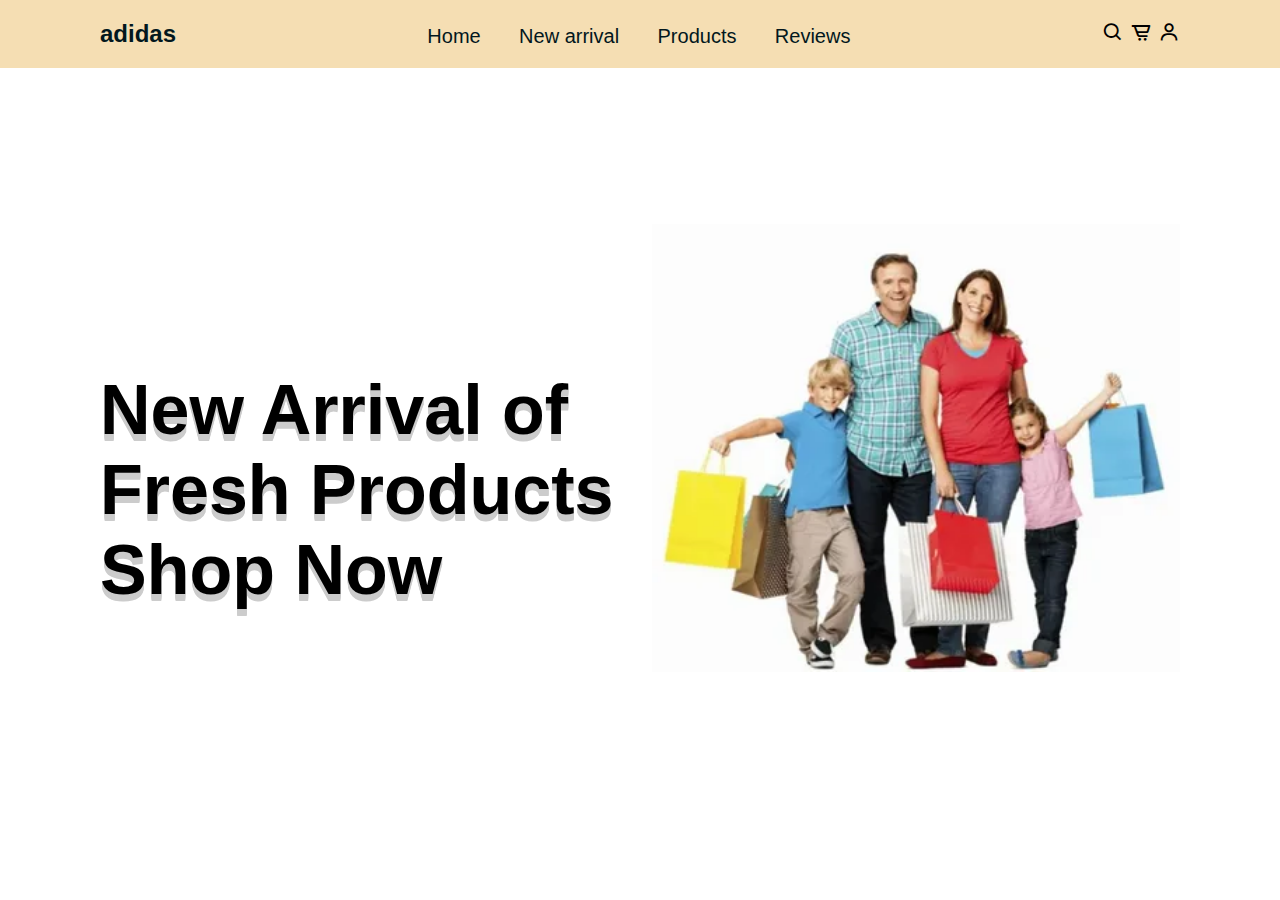
<file: index.html>
<!DOCTYPE html>
<html lang="en">
<head>
    <meta charset="UTF-8">
    <meta name="viewport" content="width=device-width, initial-scale=1.0">
    <title>E-commercre website</title>
    <link rel="stylesheet" href="style.css">
    <link rel="stylesheet" href="https://cdn.jsdelivr.net/npm/boxicons@latest/css/boxicons.min.css">
    <link href="https://cdn.jsdelivr.net/npm/bootstrap@5.3.2/dist/css/bootstrap.min.css" rel="stylesheet" 
    integrity="sha384-T3c6CoIi6uLrA9TneNEoa7RxnatzjcDSCmG1MXxSR1GAsXEV/Dwwykc2MPK8M2HN" crossorigin="anonymous">
</head>
<body>
        <header>
        <a href="#" class="logo"><h2>adidas</h2></a>
        <ul class="navbar">
        <li class="nav-item">
        <a class="nav-link active" href="index.html">Home</a></li>
        <li class="nav-item">
        <a class="nav-link active" href="new arrival.html">New arrival</a></li>
        <li class="nav-item">
        <a class="nav-link active" href="products.html">Products</a></li>
        <li class="nav-item">
        <a class="nav-link active" href="reviews.html">Reviews</a></li></ul>

        <ul class="Menu-navbar">
        <li class="Menu-nav-item">
        <a class="nav-link" href="index.html">Home</a></li>
        <li class="Menu-nav-item">
        <a class="nav-link" href="new arrival.html">New arrival</a></li>
        <li class="Menu-nav-item">
        <a class="nav-link" href="products.html">Products</a></li>
        <li class="Menu-nav-item">
        <a class="nav-link" href="reviews.html">Reviews</a></li></ul>

        <div class="header-icons">
        <i class='bx bx-search' id="search-icon"></i>
        <i class='bx bx-cart-alt' id="cart-icon"></i>
        <i class='bx bx-user' id="user-icon"></i>
        <i class='bx bx-menu' id="menu-icon"></i>
        </div>
        <div class="search-box">
        <input type="search" name="" id="" placeholder="Search Here...">
        </div>
        <!--box1-->
        <div class="cart">
        <div class="box">
        <img src="./card images.webp" alt="">
        <div class="text">
        <h3>T-shirt 14A</h3>
        <span>$50.05</span>
        <span>x1</span>
        </div>
        <i class='bx bxs-trash-alt' ></i>
        </div>
        <!--box2-->
        <div class="box">
        <img src="./card images.webp" alt="">
        <div class="text">
        <h3>T-shirt 14A</h3>
        <span>$50.05</span>
        <span>x1</span>
        </div>
        <i class='bx bxs-trash-alt' ></i>
        </div>
        <h2>Total: $100.10</h2>
        <a href="#" class="btn">Checkout</a>

        </div>
        <!--user-->
        <div class="user">
        <h2>Login Now</h2>
        <input type="email" placeholder="Your Email...">
        <input type="password" name="" id="" placeholder="Password">
        <input type="submit" value="Login" class="login-btn">
        <p>Forget Password <a href="#">Reset Now</a></p>
        <p>Don't have account <a href="#">create one</a></p>
        </div>
        </header>
        <!---home-->
        <section class="home" id="home">
        <div class="home-text">
        <h1>New Arrival of <br>Fresh Products<br>Shop Now</h1>
        <!-- <button class="btn">Shop Now</button> -->
        </div>
        <div class="home-img">
        <img src="./Home images 1.webp"alt="">
        </div>
        </section>
        <script src="https://cdn.jsdelivr.net/npm/bootstrap@5.3.2/dist/js/bootstrap.bundle.min.js"
        integrity="sha384-C6RzsynM9kWDrMNeT87bh95OGNyZPhcTNXj1NW7RuBCsyN/o0jlpcV8Qyq46cDfL" crossorigin="anonymous"></script>
        <script src="index.js"></script>
    </body>
</html>
</file>
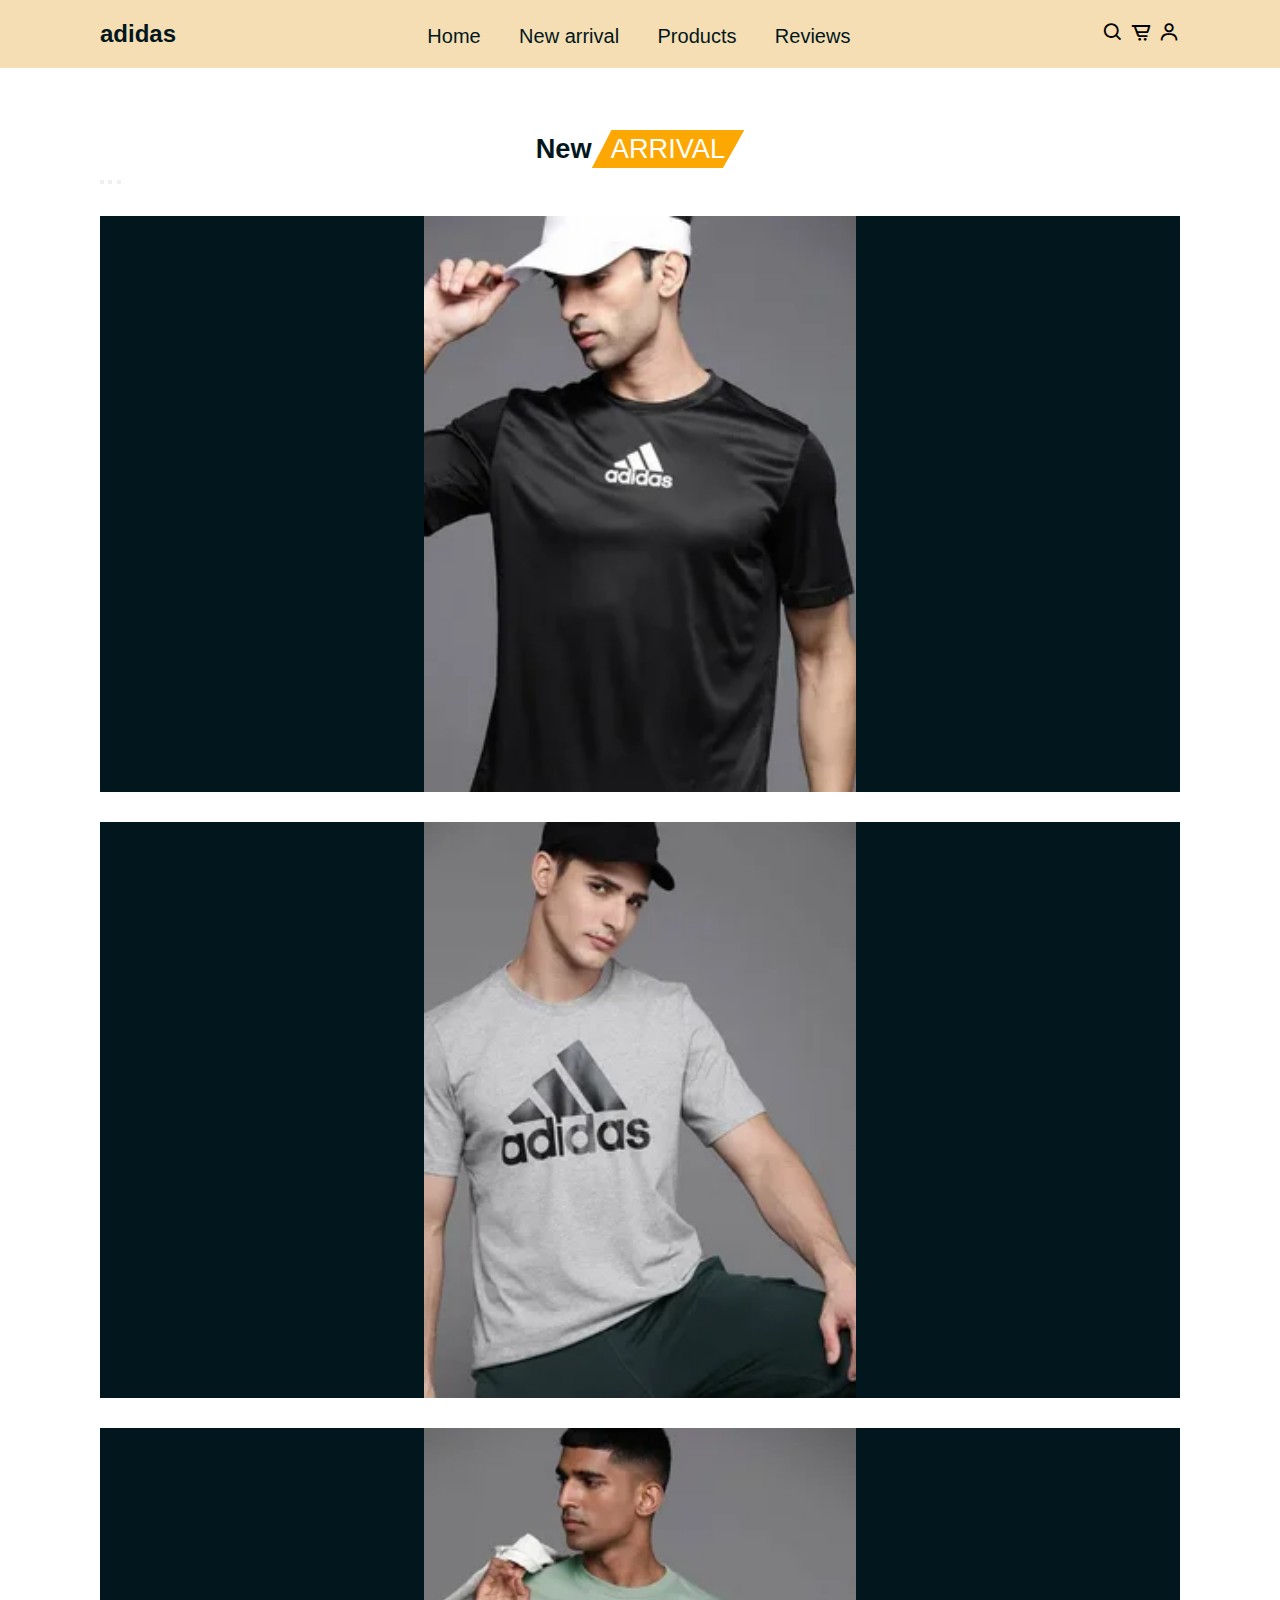
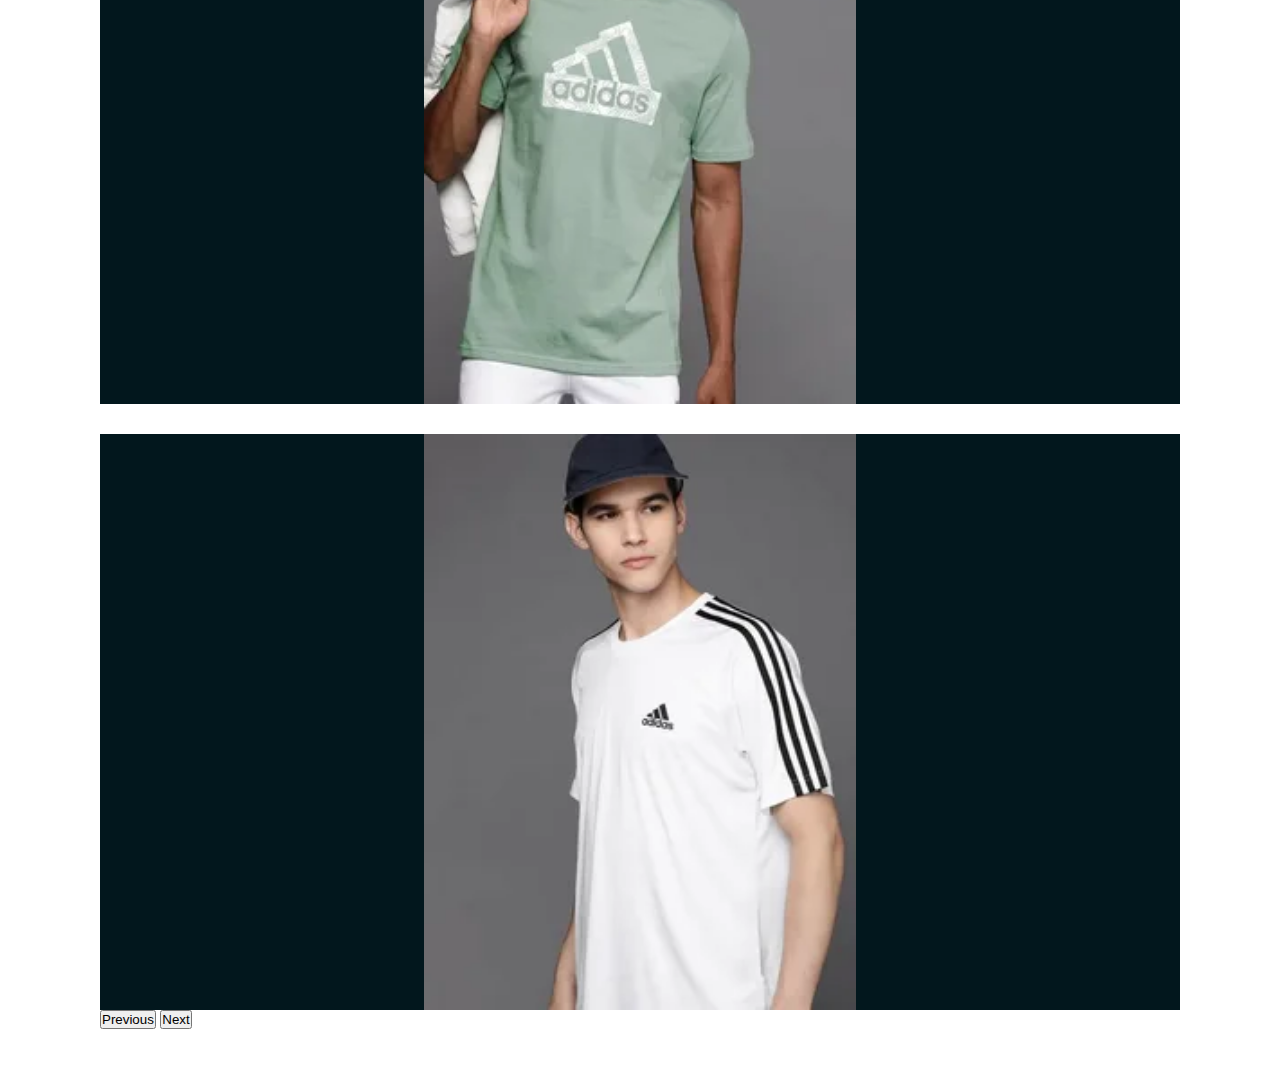
<file: new arrival.html>
<!DOCTYPE html>
<html lang="en">
<head>
    <meta charset="UTF-8">
    <meta name="viewport" content="width=device-width, initial-scale=1.0">
    <title>New arrival</title>
    <link rel="stylesheet" href="style.css">
    <link rel="stylesheet" href="https://cdn.jsdelivr.net/npm/boxicons@latest/css/boxicons.min.css">
    <link href="https://cdn.jsdelivr.net/npm/bootstrap@5.3.2/dist/css/bootstrap.min.css" rel="stylesheet" 
    integrity="sha384-T3c6CoIi6uLrA9TneNEoa7RxnatzjcDSCmG1MXxSR1GAsXEV/Dwwykc2MPK8M2HN" crossorigin="anonymous">
</head>
<body>
    <header>
        <a href="#" class="logo"><h2>adidas</h2></a>
        <ul class="navbar">
        <li class="nav-item">
        <a class="nav-link active" href="index.html">Home</a></li>
        <li class="nav-item">
        <a class="nav-link active" href="new arrival.html">New arrival</a></li>
        <li class="nav-item">
        <a class="nav-link active" href="products.html">Products</a></li>
        <li class="nav-item">
        <a class="nav-link active" href="reviews.html">Reviews</a></li></ul>

        <ul class="Menu-navbar">
            <li class="Menu-nav-item">
            <a class="nav-link" href="index.html">Home</a></li>
            <li class="Menu-nav-item">
            <a class="nav-link" href="new arrival.html">New arrival</a></li>
            <li class="Menu-nav-item">
            <a class="nav-link" href="products.html">Products</a></li>
            <li class="Menu-nav-item">
            <a class="nav-link" href="reviews.html">Reviews</a></li></ul>
    

        <div class="header-icons">
            <i class='bx bx-search' id="search-icon"></i>
            <i class='bx bx-cart-alt' id="cart-icon"></i>
            <i class='bx bx-user' id="user-icon"></i>
            <i class='bx bx-menu' id="menu-icon" ></i>
        </div>
        <div class="search-box">
        <input type="search" name="" id="" placeholder="Search Here...">
        </div>
        </header>
        <!--new arrival-->
        <section class="new" id="new arrival">
            <div class="heading">
            <h1>New<span>Arrival</span></h1>
            </div>
            <div id="carouselIndicators" class="carousel slide">
            <div class="carousel-indicators">
            <button type="button" data-bs-target="#carouselIndicators" data-bs-slide-to="0" class="active" aria-current="true"
            aria-label="Slide 1"></button>
            <button type="button" data-bs-target="#carouselIndicators" data-bs-slide-to="1" aria-label="Slide 2"></button>
            <button type="button" data-bs-target="#carouselIndicators" data-bs-slide-to="2" aria-label="Slide 3"></button>
            </div>
            <div class="carousel-inner">
            <div class="carousel-item active">
            <img src="/carousel images 1.webp" class="d-block" alt="...">
            </div>
            <div class="carousel-item">
            <img src="/carousel images 2.webp" class="d-block" alt="...">
            </div>
            <div class="carousel-item">
            <img src="/carousel images 3.webp" class="d-block" alt="...">
            </div>
            <div class="carousel-item">
            <img src="/carousel images 4.webp" class="d-block" alt="...">
            </div>
            </div>
            <button class="carousel-control-prev" type="button" data-bs-target="#carouselIndicators" data-bs-slide="prev">
            <span class="carousel-control-prev-icon" aria-hidden="true"></span>
            <span class="visually-hidden">Previous</span>
            </button>
            <button class="carousel-control-next" type="button" data-bs-target="#carouselIndicators" data-bs-slide="next">
            <span class="carousel-control-next-icon" aria-hidden="true"></span>
            <span class="visually-hidden">Next</span>
            </button>
            </div>
            </section>
       <script src="https://cdn.jsdelivr.net/npm/bootstrap@5.3.2/dist/js/bootstrap.bundle.min.js"
       integrity="sha384-C6RzsynM9kWDrMNeT87bh95OGNyZPhcTNXj1NW7RuBCsyN/o0jlpcV8Qyq46cDfL" crossorigin="anonymous"></script>
    <script src="index.js"></script>
   </body>
</html>
</file>
<file: style.css>
*{
    font-family: 'Poppins', sans-serif;
    margin: 0;
    padding: 0;
    box-sizing: border-box;
    list-style: none;
    text-decoration: none;
    scroll-behavior: smooth;
    scroll-padding-top: 2rems;
}
#home{
    background-color: white;
}
:root{
    --main-color:#fda702;
    --second-color:#ebeff2;
    --text-color:#02171d;
    --bg-color:#fff;
    --box-shadow: 2px 2px 10px 4px rgb(14 55 54 / 15%);
}
html::-webkit-scrollbar-thumb{
    width:0.5rem;
}
html::-webkit-scrollbar-track{
    background: var(--text-color);
    border-radius: 5rem;
}
.home-text{
    margin-top: 95px;
}
.home-text .btn{
    margin-left: 140px;
    margin-top: 40px;
    font-size: 23px;
    font-weight: 600px;
    background:#02171d;
    color: white;
}
.home .home-text .btn:hover{
    /* letter-spacing: 2px;
    transition: 0.s; */
    background-color:#fda702;
    color: white;
}
.btn{
    padding: 0.7rem,1.2rem;
    background: var(--main-color);
    color: var(--bg-color);
    font-weight: 500;
    display: inline-block;
    text-transform: uppercase;
    /* clip-path: polygon(100% 0,93% 50%,86% 99%,0% 100%,7% 47%,13% 0%); */
}
img {
    width:100%;
}
section{
    padding: 50px 100px;
}
header{
    position: fixed;
    width: 100%;
    top: 0;
    right: 0;
    z-index: 1000;
    display: flex;
    align-items: center;
    justify-content: space-between;
    padding: 20px 100px;
    transition: 0.5s linear;
    background-color: wheat;
    
}
header.shadow{
    background: var(--bg-color);
    box-shadow: 0 0 4px rgb(14 55 54 / 15%);
}
.logo{
    display: flex;
    align-items: center;
    font-size: 1rem;
    font-weight: 600;
    column-gap: 0.2rem;
    color: var(--text-color);
}
.logo .bx{
    font-size: 24px;
    color: var(--main-color);
}
.navbar{
    display: flex;
    column-gap: 2.4rem;
}
.navbar .nav-item{
    margin-top: 5px;
}
.navbar a{
    font-size: 20px;
    font-weight: 500;
    color: var(--text-color);
}
.navbar a:hover{
    color: var(--main-color);
}
.Menu-navbar{
    position: absolute;
    top: 110%;
    right: -100%;
    background: var(--bg-color);
    box-shadow: var(--box-shadow);
    padding: 20px;
    border-radius: 0.5rem;
    width: 230px;
    height: 300px; 
}
.Menu-navbar.active{
    right: 1rem;
    transition: 0.2s;
}
.Menu-nav-item{
    padding-top: 1.8rem;
    text-align: center;
    font-weight: 500;
    font-size: 1.2rem;
}
.Menu-nav-item a:hover{
    color: #fda702;
}
.header-icons{
    font-size: 22px;
    cursor: pointer;
    z-index: 10000;
}
#menu-icon{
    display: none;
}
.search-box input{
    padding: 10px;
    border: none;
    outline: none;
    border-radius: 0.5rem;
    width: 280px;
    box-shadow: var(--box-shadow);
}
.search-box{
    position: absolute;
    top: 110%;
    right: -100%;
}
.search-box.active{
    right: 1rem;
    transition: 0.2s;
}
.cart{
    position: absolute;
    top: 110%;
    right: -100%;
    display: flex;
    flex-direction: column;
    align-items: center;
    row-gap: 0.5rem;
    background: var(--bg-color);
    padding: 20px;
    border-radius: 0.5rem;
    box-shadow: var(--box-shadow);
}
.cart img{
    width: 100px;
}
.cart .box{
    display: flex;
    align-items: center;
    column-gap: 2rem;
}
.cart .box .text h3{
    font-size: 1rem;
}
.cart .box .bx{
    font-size: 24px;
}
.cart .box .bx:hover{
    color: var(--main-color);
}
.cart h2{
    font-size: 1.1rem;
    font-weight: 600;
}
.cart.active{
    right: 1rem;
    transition: 0.2s;
}
.user{
    position: absolute;
    right: -100%;
    top: 110%;
    display: flex;
    flex-direction: column;
    align-items: center;
    row-gap: 0.5rem;
    background: var(--bg-color);
    padding: 20px;
    border-radius: 0.5rem;
    box-shadow: var(--box-shadow);
}
.user h2{
    font-size: 1.2rem;
    color: var(--text-color);
}
.user .login-btn{
    background: var(--main-color);
    color: var(--bg-color);
    font-size: 1rem;
    text-transform: uppercase;
    font-weight: 500;
    cursor: pointer;
}
.user .login-btn:hover{
    background: var(--text-color);
}
.user input{
    border: none;
    outline: none;
    background: var(--second-color);
    padding: 10px;
    border-radius: 0.5rem;
    width: 100%;
}
.user p{
    font-size: 0.938rem;
}
.user a{
    text-decoration: underline;
    color: var(--main-color);
}
.user.active{
    right: 1rem;
    transition: 0.2s;
}
.home{
    width: 100%;
    min-height: 100vh;
    display: grid;
    grid-template-columns: repeat(auto-fit,minmax(17rem,1fr));
    align-items: center;
    gap: 1.5rem;
    background: var(--second-color);
}
.home-text span{
    font-weight: 600;
    text-transform: uppercase;
}
.home-text h1{
    font-size: 70px;
    margin-bottom: 1rem;
    font-family: Verdana, Geneva, Tahoma, sans-serif;
    text-shadow: 0px 1px 0px #ccc,
                 0px 2px 0px #ccc,
                 0px 3px 0px #ccc,
                 0px 4px 0px #ccc,
                 0px 5px 0px #ccc,
                 0px 6px 0px #ccc,
                 0px 7px 0px #ccc;
}
.heading{
    text-align: center;
    margin-top: 80px;
}
.heading h1{
    font-size: 1.7rem;
    font-weight: 600;
    text-transform: capitalize;
    color: var(--text-color);
}
.heading span{
    padding: 0.2rem 1.2rem;
    background: var(--main-color);
    color: var(--bg-color);
    font-weight: 500;
    display: inline-block;
    text-transform: uppercase;
    clip-path: polygon(100% 0,93% 50%,86% 99%,0% 100%,7% 47%,13% 0%);
}
.d-block{
    height: 40%;
    width: 40%;
    display: block;
    margin-left: auto;
    margin-right: auto;
}
.carousel-item{
    background-color: #02171d;
    margin-top: 30px;
}
.product-container {
    display: grid;
    grid-template-columns: repeat(auto-fit,minmax(240px,auto));
    gap: 1rem;
    margin-top: 2rem;
}
.product-container .box{
    position: relative;
    padding: 10px;
    box-shadow: var(--box-shadow);
}
.product-container .box .content h2{
    font-size: 1.2rem;
    font-weight: 600;
}
.product-container .box .content .stars .bx{
    color: var(--main-color);
}
.product-container .box .bx-cart-alt{
    position: absolute;
    bottom: 0;
    right: 0;
    padding: 10px;
    font-size: 24px;
    background: var(--main-color);
    color: var(--bg-color);
}
.product-container .box .bx-cart-alt:hover{
    background: var(--text-color);
}
.product-container .box:hover img{
    -webkit-transform: scaleX(-1);
    transform: scaleX(-1);
    transition: 0.5s;
}
.reviews-container{
    display: grid;
    grid-template-columns: repeat(auto-fit,minmax(240px,auto));
    gap: 1rem;
    margin-top: 2rem;
}
.reviews-container .box{
    padding: 10px;
    border: 2px solid var(--text-color);
    border-radius: 0.5rem;
    text-align: center;
    box-shadow: var(--box-shadow);
}
.reviews-container .box img{
    width: 70%;
    height: 70%;
    object-fit: cover;
    border-radius: 50%;
}
.reviews-container .box .stars .bx{
    color: var(--main-color);
}
.reviews-container .box p{
    font-size: 0.938rem;
    font-style: italic;
    margin: 0.5rem 0.5rem;
}
.reviews-container .box h2{
    font-size: 1.2rem;
    font-weight: 600;
}
.reviews-container .box:hover{
    background: var(--text-color);
    color: var(--main-color);
}
.footer{
    display: grid;
    grid-template-columns: repeat(auto-fit,minmax(240px,auto));
    gap: 1rem;
    color: var(--text-color);
}
.footer-box h2{
    font-size: 1.2rem;
    font-weight: 600;
    margin-bottom: 10px;
}
.footer-box p{
    font-size: 0.938rem;
    margin-bottom: 10px;
}
.social{
    display: flex;
    align-items: center;
    column-gap: 0.5rem;
}
.social a .bx{
    font-size: 24px;
    color: var(--text-color);
    padding: 10px;
    background: var(--second-color);
    border-radius: 0.5rem;
}
.social a .bx:hover{
    background: var(--main-color);
    color: var(--bg-color);
}
.footer-box h3{
    font-weight: 600;
    margin-bottom: 10px;
}
.footer-box li a{
    color: var(--text-color);
}
.footer-box li a:hover{
    color: var(--main-color);
}
.payment{
    display: flex;
    align-items: center;
    column-gap: 00.5rem;
}
.payment img{
    width: 44px;
}
@media (max-width:1058px){
    header{
      padding: 18px 60px;
    } 
    section{
        padding: 50px 60px;
    }
    .home-text h1{
        font-size: 3rem;
    }
}
@media (max-width:991px){
    header{
      padding: 18px 4%;
    } 
    section{
        padding: 50px 4%;
    }
    .home-text h1{
        font-size: 2.4rem;
    }
}
@media (max-width:768px){
    header{
      padding: 12px 4%;
    } 
    #menu-icon{
        display: initial;
    }
    header .navbar{
        position: absolute;
        width: 240px;
        height: 100vh;
        top: 100%;
        right: -100%;
        display: flex;
        flex-direction: column;
        background: var(--bg-color);
        row-gap: 1.4rem;
        padding: 20px;
        box-shadow: 4px 4px 0 4px rgb(14 55 54 / 15%);
        transition: 0.2s linear;
        text-align: left;
    }
    .navbar.active {
        right: 0;
    }
    .home-text h1{
        font-size: 2rem;
    }
}
@media (max-width:360px){
    .home-text span {
        font-size: 0.8rem;
    }
    .home-text h1{
        font-size: 1.7rem;
    }
    .cart img{
        width: 77px;
    }
    .heading h1{
        font-size: 1.4rem;
    }
}
.payment-method{
    height: 50%;
    width: 50%;
}
</file>
